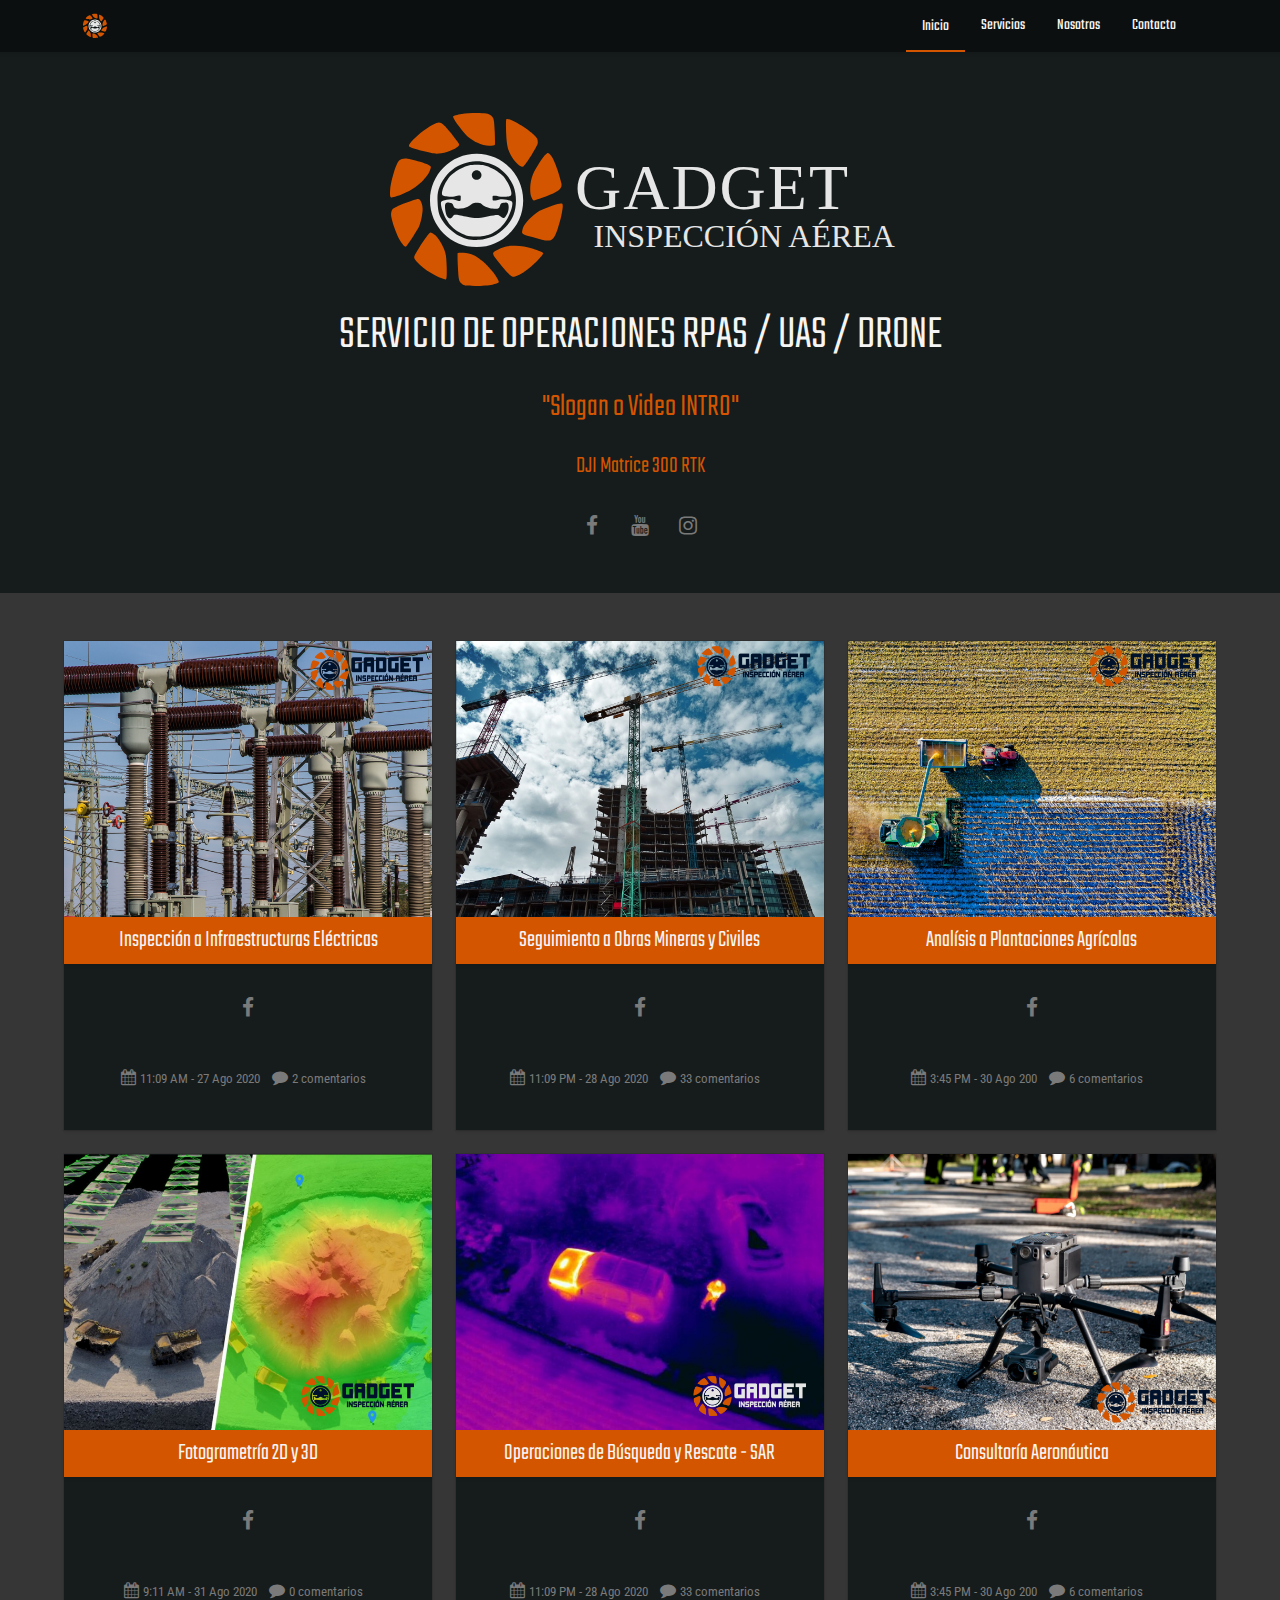
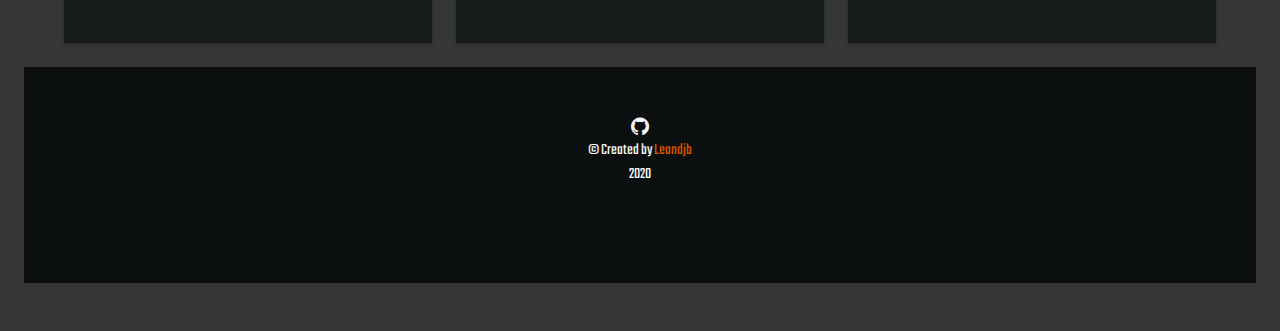
<file: index.html>
<!DOCTYPE html>
<html lang="es">
  <head>
        <!-- SEO -->
        <meta charset="utf-8" />
        <meta name="author" content="Leandjb">
        <meta http-equiv="X-UA-Compatible" content="IE=edge" />
        <meta name="viewport" content="width=device-width, initial-scale=1.0" />
    
        <meta name="title" content="GADGET DRONE" />
        <meta name="keywords" content="RPAS, RPA, DRONE, UAS, Colombia, Aerocivil, Web, Airport, Aeropuerto, Clase B">
        <meta name="description" content="Es un portal Web para consulta de Operaciones RPAS / UAS de GADGET DRONE en Colombia">    
        <meta property="og:title" content="GADGET DRONE/>
        <meta property="og:site_name" content="GADGET DRONE"/>
        <meta property="og:description" content="Es un Portal Web para consulta del espacio aereo restringido de operaciones RPAS / UAS / Drone en Colombia" />
        <meta property="og:type" content="website" />
    
    <title>GADGET DRONE</title>
    <!-- Base de styles -->
    <link rel="stylesheet" href="css/bulma.css" />
    <link rel="stylesheet" href="css/style.css" />
    <link rel="icon" type="image/ico" href="img/favicon.ico"/>
    <link
      rel="stylesheet"
      href="https://maxcdn.bootstrapcdn.com/font-awesome/4.7.0/css/font-awesome.min.css"
    />
    <!-- fuentes de GoogleFonts -->
    <link
      href="https://fonts.googleapis.com/css?family=Roboto+Condensed"
      rel="stylesheet"
    />
    <link
      href="https://fonts.googleapis.com/css2?family=Teko:wght@500&display=swap"
      rel="stylesheet"
    />
  </head>
  <body>
    <!-- navigation -->
    <div class="navigation">
      <nav class="nav has-shadow">
        <div class="container">
          <!-- nav site title -->
          <div class="nav-left">
            <a class="nav-item" href="leandjb.github.io/gadget_drone/">
              <img src="img/Gadget_LogoLT_Light.svg" />
              <h3 class="title is-3" style="color: #d45500ff"></h3>
            </a>
          </div>
          <!-- end of site title -->

          <!-- this "nav-toggle" hamburger menu is only visible on mobile -->
          <span class="nav-toggle">
            <span></span>
            <span></span>
            <span></span>
          </span>
          <!-- end of toggle -->

          <!-- this "nav-menu" is hidden on mobile -->
          <div class="nav-right nav-menu">
            <a class="nav-item is-tab is-active" href="index.html"> Inicio </a>
            <a class="nav-item is-tab" href="post.html"> Servicios </a>
            <a class="nav-item is-tab" href="about.html"> Nosotros </a>
            <a class="nav-item is-tab" href="contact.html"> Contacto </a>
            <a class="nav-item">
              <!-- <span class="icon">
                <i class="fa fa-search"></i>
              </span> -->
            </a>
          </div>
          <!-- end of nav -->
        </div>
      </nav>
    </div>
    <!-- end navigation -->

    <!-- page header (title, etc) -->
    <div class="main-header">
      <section class="hero">
        <div class="hero-body">
          <div class="container">
            <div class="has-text-centered">
              <!-- header && subheader -->
              <img src="img/Gadget_Logo_Light.svg" />
              <h1 class="title is-1 is-spaced">SERVICIO DE OPERACIONES RPAS / UAS / DRONE</h1>
              <h3 class="subtitle is-3">"Slogan o Video INTRO"</h4>
              <h4 class="subtitle is-4">DJI Matrice 300 RTK</h4>
              <!-- end of header && subheader -->

              <!-- header nav content -->
              <div class="nav-center">
                <a class="nav-item" href="">
                  <span class="icon">
                    <i class="fa fa-facebook"></i>
                  </span>
                </a>
                <!-- <a class="nav-item" href="">
                  <span class="icon">
                    <i class="fa fa-twitter"></i>
                  </span>
                </a> -->
                <!-- <a class="nav-item" href="">
                  <span class="icon">
                    <i class="fa fa-pinterest"></i>
                  </span>
                </a> -->
                <a class="nav-item" href="">
                  <span class="icon">
                    <i class="fa fa-youtube"></i>
                  </span>
                </a>
                <a class="nav-item" href="">
                  <span class="icon">
                    <i class="fa fa-instagram"></i>
                  </span>
                </a>
                <!-- <a class="nav-item" href="">
                  <span class="icon">
                    <i class="fa fa-linkedin"></i>
                  </span>
                </a> -->
                <!-- <a class="nav-item" href="">
                  <span class="icon">
                    <i class="fa fa-rss"></i>
                  </span> -->
                </a>
              </div>
              <!-- end of header nav content -->
            </div>
          </div>
        </div>
      </section>
    </div>
    <!-- end page header -->

    <!-- page content ########################################################### 1 -->
    <div class="main-content">
      <div class="container">
        <!-- start of posts -->
        <div class="columns is-multiline is-centered has-text-centered">
          <!-- start of post -->
          <div class="column is-4">
            <div class="card">
              <!-- image for post -->
              <div class="card-image">
                <figure class="image is-4by3">
                  <img src="img/Gadget_Frame_700x500px_P2.png" alt="Image" />
                </figure>
              </div>
              <!-- end of image for post -->

              <!-- post header -->
              <div class="card-content-header">
                <h4 class="title is-4">
                  <a href="post.html">Inspección a Infraestructuras Eléctricas</a>
                </h4>
              </div>
              <!-- end of post header -->

              <!-- post content -->
              <div class="card-content">
                <div class="content">
                  <div class="nav-center">
                    <!-- <a class="nav-item" href="">
                      <span class="icon">
                        <i class="fa fa-twitter"></i>
                      </span>
                    </a> -->
                    <a class="nav-item" href="">
                      <span class="icon">
                        <i class="fa fa-facebook"></i>
                      </span>
                    </a>
                  </div>
                </div>
                <!-- end of post content -->

                <!-- post footer -->
                <div class="card-content-footer">
                  <i class="fa fa-calendar">
                    <small>11:09 AM - 27 Ago 2020</small>
                  </i>
                  <i class="fa fa-comment">
                    <small>2 comentarios</small>
                  </i>
                </div>
                <!-- end of post footer -->
              </div>
            </div>
          </div>
          <!-- end of post -->

          <!-- start of post -->
          <div class="column is-4">
            <div class="card">
              <!-- image for post -->
              <div class="card-image">
                <figure class="image is-4by3">
                  <img src="img/Gadget_Frame_700x500px_P3.png" alt="Image" />
                </figure>
              </div>
              <!-- end of image for post -->

              <!-- post header -->
              <div class="card-content-header">
                <h4 class="title is-4">
                  <a href="post.html">Seguimiento a Obras Mineras y Civiles</a>
                </h4>
              </div>
              <!-- end of post header -->

              <!-- post content -->
              <div class="card-content">
                <div class="content">
                  <div class="nav-center">
                    <!-- <a class="nav-item" href="">
                      <span class="icon">
                        <i class="fa fa-twitter"></i>
                      </span>
                    </a> -->
                    <a class="nav-item" href="">
                      <span class="icon">
                        <i class="fa fa-facebook"></i>
                      </span>
                    </a>
                  </div>
                </div>
                <!-- end of post content -->

                <!-- post footer -->
                <div class="card-content-footer">
                  <i class="fa fa-calendar">
                    <small>11:09 PM - 28 Ago 2020</small>
                  </i>
                  <i class="fa fa-comment">
                    <small>33 comentarios</small>
                  </i>
                </div>
                <!-- end of post footer -->
              </div>
            </div>
          </div>
          <!-- end of post -->

          <!-- start of post -->
          <div class="column is-4">
            <div class="card">
              <!-- image for post -->
              <div class="card-image">
                <figure class="image is-4by3">
                  <img src="img/Gadget_Frame_700x500px_P4.png" alt="Image" />
                </figure>
              </div>
              <!-- end of image for post -->

              <!-- post header -->
              <div class="card-content-header">
                <h4 class="title is-4">
                  <a href="post.html">Analísis a Plantaciones Agrícolas</a>
                </h4>
              </div>
              <!-- end of post header -->

              <!-- post content -->
              <div class="card-content">
                <div class="content">
                  <div class="nav-center">
                    <!-- <a class="nav-item" href="">
                      <span class="icon">
                        <i class="fa fa-twitter"></i>
                      </span>
                    </a> -->
                    <a class="nav-item" href="">
                      <span class="icon">
                        <i class="fa fa-facebook"></i>
                      </span>
                    </a>
                  </div>
                </div>
                <!-- end of post content -->

                <!-- post footer -->
                <div class="card-content-footer">
                  <i class="fa fa-calendar">
                    <small>3:45 PM - 30 Ago 200</small>
                  </i>
                  <i class="fa fa-comment">
                    <small>6 comentarios</small>
                  </i>
                </div>
                <!-- end of post footer -->
              </div>
            </div>
          </div>
          <!-- end of post -->
        </div>

        <!-- end of Zona posts -->
      </div>
    <br>
    <!-- page content ########################################################### 2 -->
      <div class="container">
        <!-- start of posts -->
        <div class="columns is-multiline is-centered has-text-centered">
          <!-- start of post -->
          <div class="column is-4">
            <div class="card">
              <!-- image for post -->
              <div class="card-image">
                <figure class="image is-4by3">
                  <img src="img/Gadget_Frame_700x500px_P5.png" alt="Image" />
                </figure>
              </div>
              <!-- end of image for post -->

              <!-- post header -->
              <div class="card-content-header">
                <h4 class="title is-4">
                  <a href="post.html">Fotogrametría 2D y 3D</a>
                </h4>
              </div>
              <!-- end of post header -->

              <!-- post content -->
              <div class="card-content">
                <div class="content">
                  <div class="nav-center">
                    <!-- <a class="nav-item" href="">
                      <span class="icon">
                        <i class="fa fa-twitter"></i>
                      </span>
                    </a> -->
                    <a class="nav-item" href="">
                      <span class="icon">
                        <i class="fa fa-facebook"></i>
                      </span>
                    </a>
                  </div>
                </div>
                <!-- end of post content -->

                <!-- post footer -->
                <div class="card-content-footer">
                  <i class="fa fa-calendar">
                    <small>9:11 AM - 31 Ago 2020</small>
                  </i>
                  <i class="fa fa-comment">
                    <small>0 comentarios</small>
                  </i>
                </div>
                <!-- end of post footer -->
              </div>
            </div>
          </div>
          <!-- end of post -->

          <!-- start of post -->
          <div class="column is-4">
            <div class="card">
              <!-- image for post -->
              <div class="card-image">
                <figure class="image is-4by3">
                  <img src="img/Gadget_Frame_700x500px_P6.png" alt="Image" />
                </figure>
              </div>
              <!-- end of image for post -->

              <!-- post header -->
              <div class="card-content-header">
                <h4 class="title is-4">
                  <a href="post.html">Operaciones de Búsqueda y Rescate - SAR</a>
                </h4>
              </div>
              <!-- end of post header -->

              <!-- post content -->
              <div class="card-content">
                <div class="content">
                  <div class="nav-center">
                    <!-- <a class="nav-item" href="">
                      <span class="icon">
                        <i class="fa fa-twitter"></i>
                      </span>
                    </a> -->
                    <a class="nav-item" href="">
                      <span class="icon">
                        <i class="fa fa-facebook"></i>
                      </span>
                    </a>
                  </div>
                </div>
                <!-- end of post content -->

                <!-- post footer -->
                <div class="card-content-footer">
                  <i class="fa fa-calendar">
                    <small>11:09 PM - 28 Ago 2020</small>
                  </i>
                  <i class="fa fa-comment">
                    <small>33 comentarios</small>
                  </i>
                </div>
                <!-- end of post footer -->
              </div>
            </div>
          </div>
          <!-- end of post -->

          <!-- start of post -->
          <div class="column is-4">
            <div class="card">
              <!-- image for post -->
              <div class="card-image">
                <figure class="image is-4by3">
                  <img src="img/Gadget_Frame_700x500px_P1.png" alt="Image" />
                </figure>
              </div>
              <!-- end of image for post -->

              <!-- post header -->
              <div class="card-content-header">
                <h4 class="title is-4">
                  <a href="post.html">Consultoría Aeronáutica</a>
                </h4>
              </div>
              <!-- end of post header -->

              <!-- post content -->
              <div class="card-content">
                <div class="content">
                  <div class="nav-center">
                    <!-- <a class="nav-item" href="">
                      <span class="icon">
                        <i class="fa fa-twitter"></i>
                      </span>
                    </a> -->
                    <a class="nav-item" href="">
                      <span class="icon">
                        <i class="fa fa-facebook"></i>
                      </span>
                    </a>
                  </div>
                </div>
                <!-- end of post content -->

                <!-- post footer -->
                <div class="card-content-footer">
                  <i class="fa fa-calendar">
                    <small>3:45 PM - 30 Ago 200</small>
                  </i>
                  <i class="fa fa-comment">
                    <small>6 comentarios</small>
                  </i>
                </div>
                <!-- end of post footer -->
              </div>
            </div>
          </div>
          <!-- end of post -->
        </div>

        <!-- end of Zona posts -->
      </div>

      <!-- pagination -->
      <!-- <div class="pagination-style-custom">
        <div class="container has-text-right">
          <a class="button is-button-grey pagination-next">Show More Posts</a>
        </div>
      </div>
    </div> -->
    <!-- end of pagination -->
    <!-- end of page content -->

    <!-- footer: will stick to the bottom -->
    <br>
    <div class="footer footer-top-shadow">
      <div class="container has-text-centered">
        <span class="icon">
          <i class="fa fa-github"></i>
        </span>
        <p>
          &copy Created by
          <a href="http://github.com/leandjb">Leandjb</a> 
        </p>
        <p>2020</p>

      </div>
    </div>
    <!-- end of footer -->
  </body>
</html>
</file>
<file: css/style.css>
/* github.com/plasticneko */
/* bulma css framework by jeremy thomas (github.com/jgthms | bulma.io) */

/* basic formatting changes (mostly to cater for darker colours) */

/* html/body/font-fixes */
body,
input,
textarea,
.button {
  font-family: "Teko", sans-serif;
}

.fa small {
  font-family: "Roboto Condensed", sans-serif;
  color: #7a7a7a;
}

/* button colouring */
.is-button-grey,
.pagination-link {
  background-color: #7a7a7a;
  border-color: transparent;
  color: rgba(0, 0, 0, 0.7);
}

.button:hover,
.pagination .is-current,
.pagination-link:hover {
  background-color: #d45500ff;
  border-color: transparent;
  color: whitesmoke;
}

.button:focus {
  box-shadow: none;
  border-color: transparent;
}

/* input select  */
input:focus,
textarea:focus,
input[type]:focus {
  box-shadow: 0 0 5px #719ece;
  border: 1px;
  outline: none !important;
}

/* navigation */
.nav {
  background-color: #0c0f0f;
}

.nav a {
  color: whitesmoke;
}

a.nav-item.is-tab.is-active {
  border-bottom-color: #d45500ff;
  border-width: 2px;
  color: whitesmoke;
}

a.nav-item.is-tab:hover {
  border-bottom-color: #d45500ff;
  border-width: 2px;
  color: #d45500ff;
}

a.nav-item:hover {
  color: #d45500ff;
}

/* main-header */
.main-header .title {
  color: whitesmoke;
}

.main-header .subtitle {
  color: #d45500ff;
}

.main-header {
  box-shadow: 0 2px 3px rgba(10, 10, 10, 0.1);
}

.main-header .hero {
  background-color: #161c1c;
}

/* main content styling */
.main-content {
  background-color: #363636;
  padding: 3rem 1.5rem;
}

/* card changes */
.card {
  background-color: #161c1c;
}

.card .card-content-footer {
  color: #7a7a7a;
}

.card-content-footer i {
  padding-right: 10px;
  padding-top: 2px;
}

.card-content-header,
.comments-header {
  background-color: #d45500ff;
  padding: 10px;
  box-shadow: 0 2px 3px rgba(10, 10, 10, 0.1);
}

.card-content-header .title,
.card-content-header a {
  color: whitesmoke;
}

.card-inner-wrapper {
  padding: 25px;
}

.card-content-text {
  padding-bottom: 30px;
  border-bottom: 1px solid #d45500ff;
}

.card-content-text p {
  color: whitesmoke;
  font-size: 1.1em;
}

.card-content-text label {
  color: whitesmoke;
  font-weight: 100;
}

.card-content-nav {
  padding-top: 10px;
}

.card-content-footer {
  padding-top: 15px;
  padding-bottom: 15px;
}

.card-content-footer-small {
  padding-top: 20px;
  margin-bottom: -25px;
}

.card-content-footer-cols {
  padding-top: 20px;
  margin-bottom: -20px;
}

.card-content-form {
  padding-top: 20px;
}

/* pagination */
.comments-content {
  background-color: #161c1c;
  padding-bottom: 10px;
}

.pagination-style-custom {
  padding-top: 50px;
}

/* comments block */
.comments-wrapper {
  padding: 25px;
}

.comments-header .title {
  color: whitesmoke;
}

.comments-wrapper p {
  color: whitesmoke;
}

.comments-wrapper small {
  color: #7a7a7a;
}

.comments-wrapper strong {
  color: whitesmoke;
  font-weight: 100;
}

.comments-wrapper a {
  color: #d45500ff;
}

.comments-wrapper .media .media,
.comments-wrapper .media + .media {
  border-top: 1px solid #d45500ff;
}

/* footer */
.footer {
  background-color: #0c0f0f;
  color: whitesmoke;
}

.footer a {
  color: #d45500ff;
}

.footer-top-shadow {
  box-shadow: 0 1px 3px rgba(10, 10, 10, 0.1);
}
</file>
